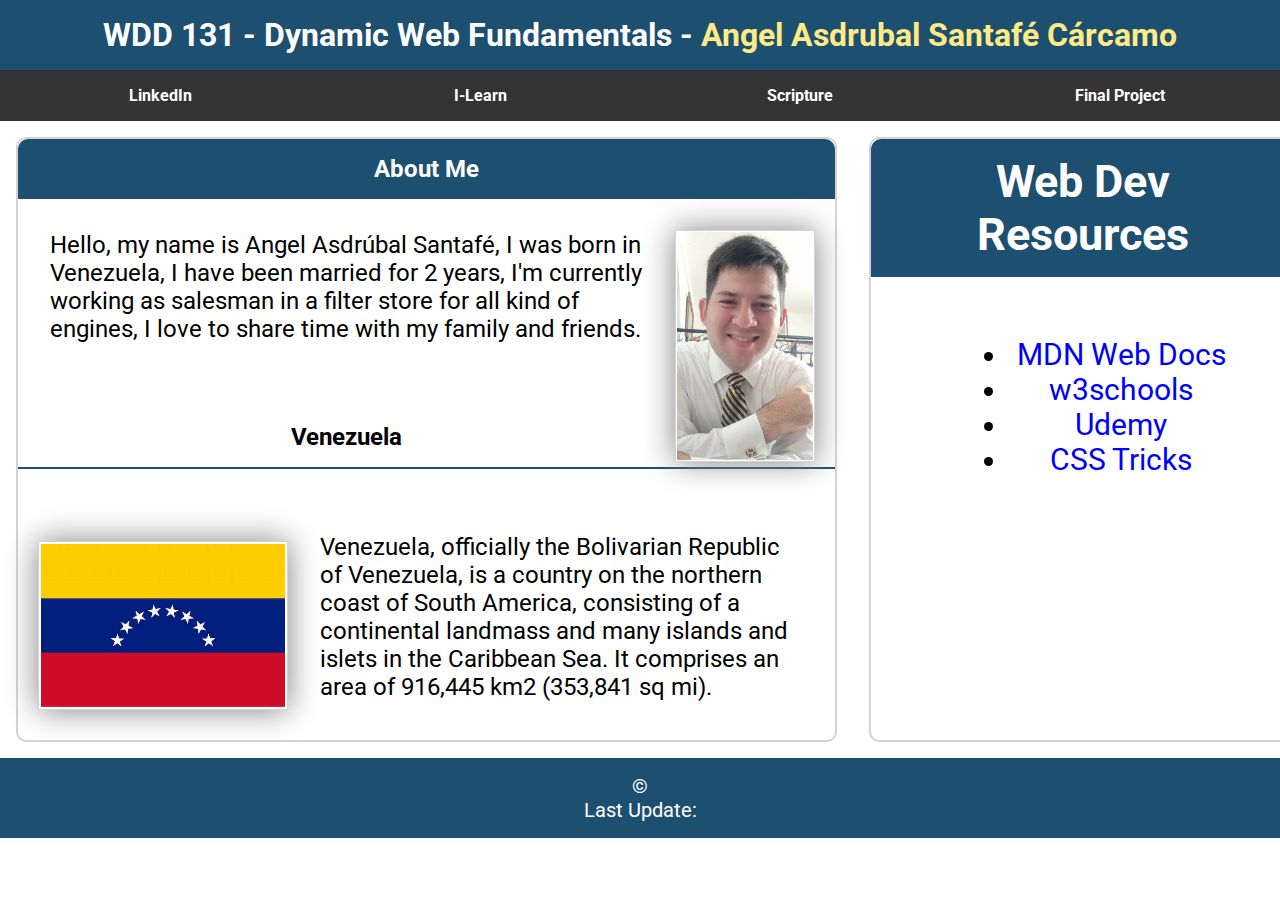
<file: index.html>
<!DOCTYPE html>
<html lang="en-US">
<head>
    <meta charset="UTF-8">
    <meta name="viewport" content="width=device-width, initial-scale=1.0">
    <meta name="description" content="Angel Asdrubal Santafé Cárcamo Home page - WDD 131 - Dynamic Web Fundamentals.">
    <meta name="author" content="Angel Asdrubal Santafé Cárcamo">
    <title>WDD 131 - Dynamic Web Fundamentals - Angel Asdrubal Santafé Cárcamo</title>
    <link rel="stylesheet" href="styles/base.css">
    <script src="scripts/getdates.js" defer></script>
    <link rel="preconnect" href="https://fonts.googleapis.com">
    <link rel="preconnect" href="https://fonts.gstatic.com" crossorigin>
    <link href="https://fonts.googleapis.com/css2?family=Roboto:wght@100;400&display=swap" rel="stylesheet">
</head>
<body>
    <header>
        <h1>WDD 131 - Dynamic Web Fundamentals - <span class="header-name">Angel Asdrubal Santafé Cárcamo</span></h1>
        <nav class="navigation">
            <ul>
                <li><a href="https://www.linkedin.com/in/angel-santafe-27b746205/" target="_blank">LinkedIn</a></li>
                <li><a href="https://byui.instructure.com/" target="_blank">I-Learn</a></li>
                <li><a href="https://www.churchofjesuschrist.org/study/scriptures/dc-testament/dc/121?lang=eng&id=p45-p46#p45" target="_blank">Scripture</a></li>
                <li><a href="">Final Project</a></li>
            </ul>
        </nav>
    </header>
    <main>
        <section class="card" id="card-1">
            <h2>About Me</h2>
            <p id="aboutme-p">Hello, my name is Angel Asdrúbal Santafé, I was born in Venezuela, 
                I have been married for 2 years, I'm currently working as salesman in a filter store for all kind of engines, 
                I love to share time with my family and friends.</p>
            <img src="images/profile.webp" alt="Profile picture" class="right-img">
            <h3>Venezuela</h3>
            <img src="images/640px-Flag_of_Venezuela.webp" alt="Official Flag of Venezuela." class="left-img">
            <p>Venezuela, officially the Bolivarian Republic of Venezuela, 
                is a country on the northern coast of South America, 
                consisting of a continental landmass and many islands and islets in the Caribbean Sea. 
                It comprises an area of 916,445 km2 (353,841 sq mi).</p>
        </section>
        <section class="card" id="card-2">
            <h2>Web Dev Resources</h2>
            <ul>
                <li><a href="https://developer.mozilla.org/en-US/">MDN Web Docs</a></li>
                <li><a href="https://www.w3schools.com/">w3schools</a></li>
                <li><a href="https://www.udemy.com/es/">Udemy</a></li>
                <li><a href="https://css-tricks.com/">CSS Tricks</a></li>
            </ul>
        </section>
    </main>
    <footer>
        <p>
            &copy; <span id="currentyear"></span> 
        </p>

        <p>Last Update: <span id="lastModified"></span>
        </p>
    </footer>
</body>
</html>
</file>
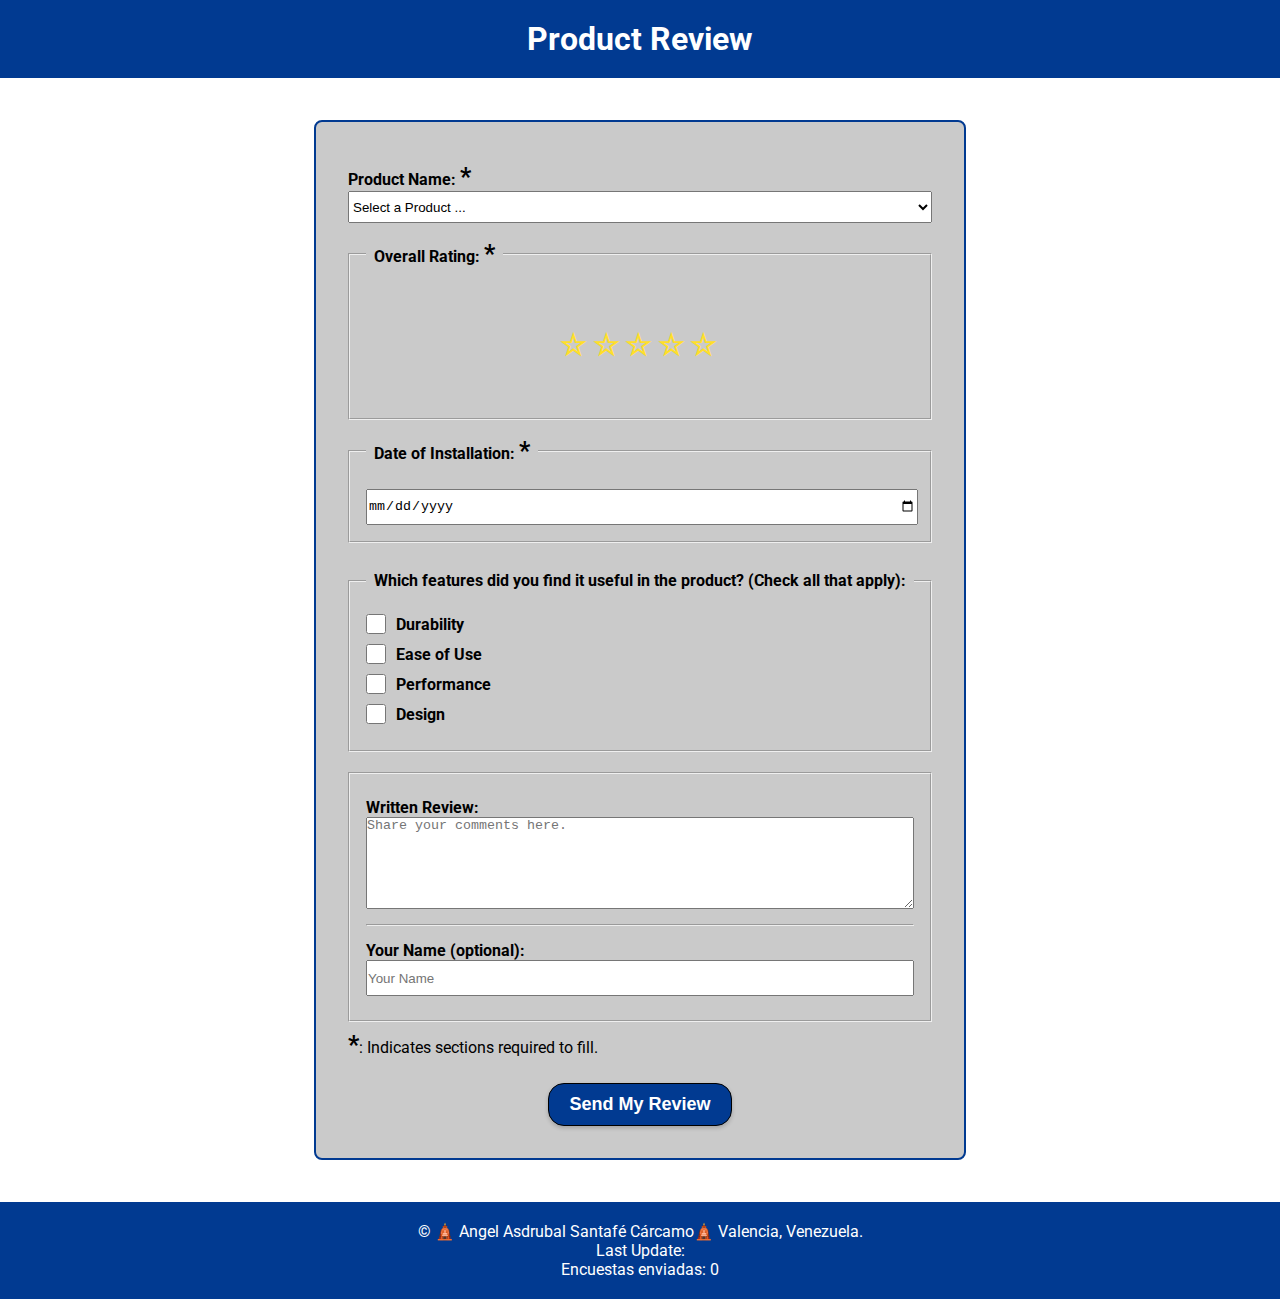
<file: form.html>
<!DOCTYPE html>
<html lang="en-US">
<head>
    <meta charset="UTF-8">
    <meta name="viewport" content="width=device-width, initial-scale=1.0">
    <title>Form Product Review - WDD 131</title>
    <meta name="description" content="Angel Santafé Form Product Review assignment - WDD 131 - Dynamic Web Fundamentals.">
    <meta name="author" content="Angel Asdrubal Santafé Cárcamo">
  
    <link rel="stylesheet" href="styles/form.css">
   
    <link rel="preconnect" href="https://fonts.googleapis.com">
    <link rel="preconnect" href="https://fonts.gstatic.com" crossorigin>
    <link rel="stylesheet" href="https://fonts.googleapis.com/css2?family=Roboto:wght@400;700&display=swap">
    
    <script defer src="scripts/form.js"></script>
    <script defer src="scripts/getdates.js"></script>
    <script defer src="scripts/submission-counter.js"></script>
</head>
<body>
    <header>
        <h1>Product Review</h1>
    </header>
    <main>
        <form id="myform" action="review.html" method="get">

            <div class="item">
                <label for="productName">Product Name: <span class="required">*</span></label>
                <select id="productName" name="productName" required>
                    <option value="" disabled selected>Select a Product ...</option>
                </select>
            </div>

            <div class="rating-set">
                <fieldset>
                    <legend>Overall Rating: <span class="required">*</span></legend>
                    <div class="star-rating">
                        <input type="radio" name="stars" id="star-a" value="5" required />
                        <label for="star-a"></label>

                        <input type="radio" name="stars" id="star-b" value="4" required />
                        <label for="star-b"></label>

                        <input type="radio" name="stars" id="star-c" value="3" required />
                        <label for="star-c"></label>

                        <input type="radio" name="stars" id="star-d" value="2" required />
                        <label for="star-d"></label>

                        <input type="radio" name="stars" id="star-e" value="1" required />
                        <label for="star-e"></label>
                    </div>

                </fieldset>
            </div>

            
            <div class="item">
                <fieldset>
                    <legend>Date of Installation: <span class="required">*</span></legend>
                    <input type="date" id="installDate" name="installDate" required>
                </fieldset>
            </div>

          
            <div class="checkbox-set">
                <fieldset>
                    <legend>Which features did you find it useful in the product? (Check all that apply):</legend>
                    <div class="checkbox-item">
                        <input type="checkbox" id="durability" name="features" value="durability">
                        <label for="durability">Durability</label>
                    </div>
                    <div class="checkbox-item">
                        <input type="checkbox" id="ease-of-use" name="features" value="ease-of-use">
                        <label for="ease-of-use">Ease of Use</label>
                    </div>
                    <div class="checkbox-item">
                        <input type="checkbox" id="performance" name="features" value="performance">
                        <label for="performance">Performance</label>
                    </div>
                    <div class="checkbox-item">
                        <input type="checkbox" id="design" name="features" value="design">
                        <label for="design">Design</label>
                    </div>
                </fieldset>
            </div>

            <div class="item">
                <fieldset>
                    <div class="item">
                        <label for="review">Written Review:</label>
                        <textarea id="review" name="review" rows="6" placeholder="Share your comments here."></textarea>
                    </div>
                    <hr>
                    <div class="item">
                        <label for="userName">Your Name (optional):</label>
                        <input type="text" id="userName" name="userName" placeholder="Your Name">
                    </div>
                </fieldset>
            </div>

            <p><span class="required">*</span>: Indicates sections required to fill.</p>

            <div class="button">
                <input type="submit" id="submit" value="Send My Review">
            </div>

            

        </form>
    </main>
    <footer>
        <p>&copy; <span id="currentyear"></span> 🛕 Angel Asdrubal Santafé Cárcamo🛕 Valencia, Venezuela.</p>
        <p>Last Update: <span id="lastModified"></span></p>
        <p id="counter"></p>
    </footer>    
</body>
</html>
</file>
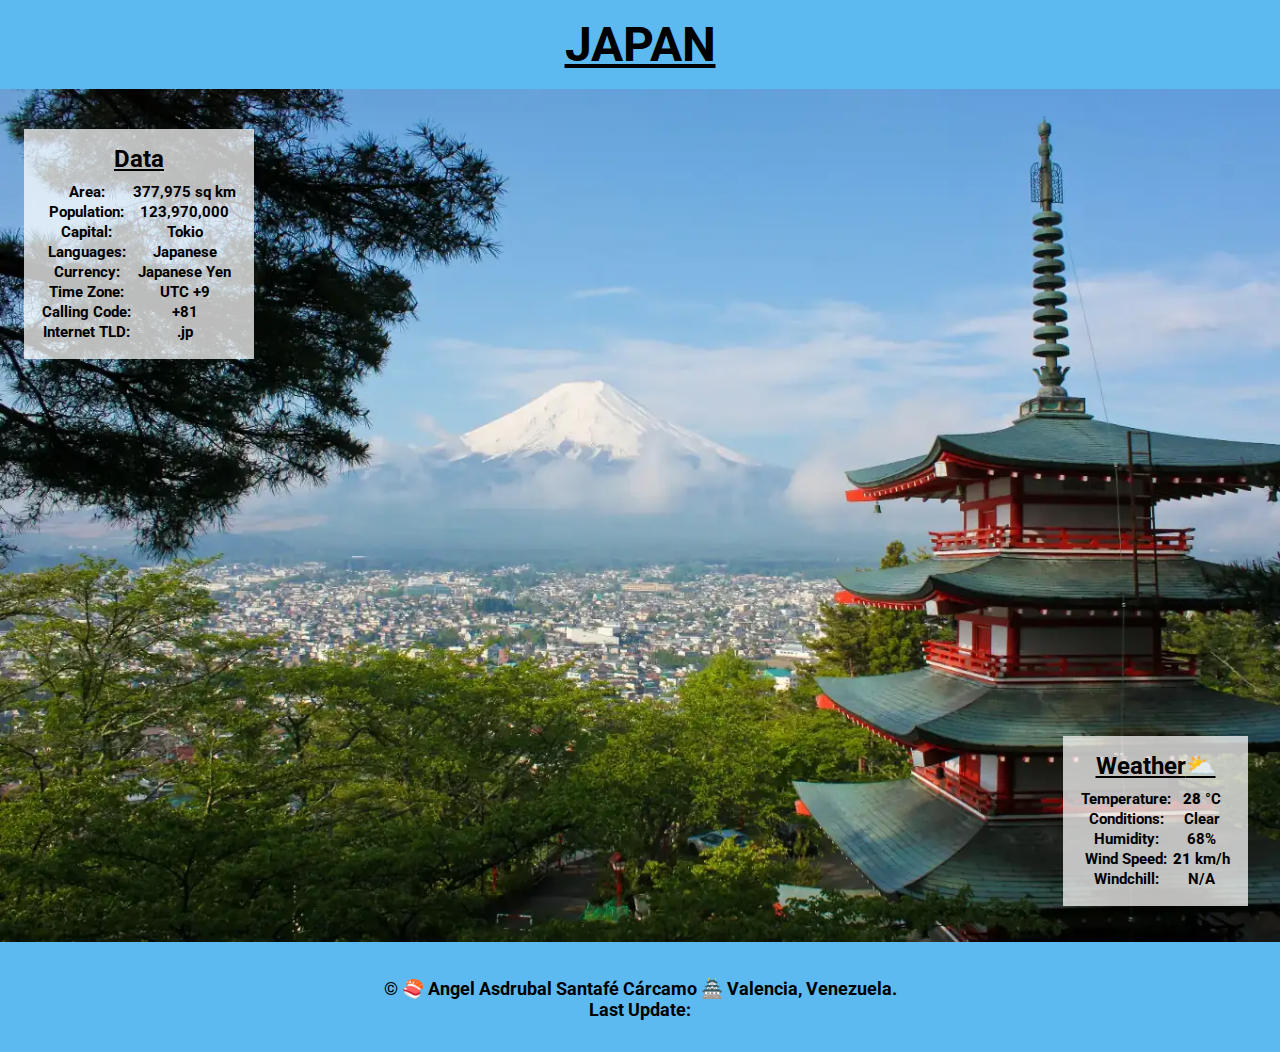
<file: place.html>
<!DOCTYPE html>
<html lang="en-US">

<head>
    <meta charset="UTF-8">
    <meta name="viewport" content="width=device-width, initial-scale=1.0">
    <title>Place of Interest - Week 03 Assignment - WDD 131</title>
    <meta name="description"
        content="Place page is a page about any place selected by the student with a little resume of vital info about the country where is that place and the weather of the place.">
    <meta name="author" content="Angel Asdrubal Santafé Cárcamo">
    <!--CSS linked documents-->
    <link rel="stylesheet" href="styles/place.css">
    <!--Scripts linked documents-->
    <script src="scripts/place-windchill.js" defer></script>
    <script src="scripts/getdates.js" defer></script>
    <!--links for the document Fonts-->
    <link rel="preconnect" href="https://fonts.googleapis.com">
    <link rel="preconnect" href="https://fonts.gstatic.com" crossorigin>
    <link rel="stylesheet" href="https://fonts.googleapis.com/css2?family=Roboto:wght@400;700&display=swap">
</head>

<body>
    <header>
        <h1>JAPAN</h1>
    </header>
    <main>
        <div class="hero">
            <picture>
                <source media="(min-width: 800px)" srcset="images/fuji-view-tokio.webp"
                    aria-label="view of the fuji mount, the city of tokio and a temple.">
                <!-- large img -->
                <img src="images/fuji-view-mobile.webp" alt="temple and fuji mount" width="500" height="250">
                <!-- small img-->
            </picture>
        </div>
        <section class="container data">
            <div class="container-title">
                <h2>Data</h2>
            </div>
            <table>
                <tr>
                    <td class="label">Area:</td>
                    <td>377,975 sq km</td>
                </tr>
                <tr>
                    <td class="label">Population:</td>
                    <td>123,970,000</td>
                </tr>
                <tr>
                    <td class="label">Capital:</td>
                    <td>Tokio</td>
                </tr>
                <tr>
                    <td class="label">Languages:</td>
                    <td>Japanese</td>
                </tr>
                <tr>
                    <td class="label">Currency:</td>
                    <td>Japanese Yen</td>
                </tr>
                <tr>
                    <td class="label">Time Zone:</td>
                    <td>UTC +9</td>
                </tr>
                <tr>
                    <td class="label">Calling Code:</td>
                    <td>+81</td>
                </tr>
                <tr>
                    <td class="label">Internet TLD:</td>
                    <td>.jp</td>
                </tr>
            </table>
        </section>
        <section class="container weather">
            <div class="container-title">
                <h2>Weather</h2>
                <img src="images/sun-cloud-icon.svg" alt="sun and cloud icon">
            </div>
            <table>
                <tr>
                    <td class="label">Temperature:</td>
                    <td><strong id="temp-value">28</strong> °C</td>
                </tr>
                <tr>
                    <td class="label">Conditions:</td>
                    <td>Clear</td>
                </tr>
                <tr>
                    <td class="label">Humidity:</td>
                    <td>68%</td>
                </tr>
                <tr>
                    <td class="label">Wind Speed:</td>
                    <td><strong id="windspeed-value">21</strong> km/h</td>
                </tr>
                <tr>
                    <td class="label">Windchill:</td>
                    <td><span id="windchill"></span></td>
                </tr>
            </table>
        </section>

    </main>
    <footer>
        <p>&copy; <span id="currentyear"></span> 🍣 Angel Asdrubal Santafé Cárcamo 🏯 Valencia, Venezuela.</p>
        <p>Last Update: <span id="lastModified"></span></p>
    </footer>

</body>

</html>
</file>
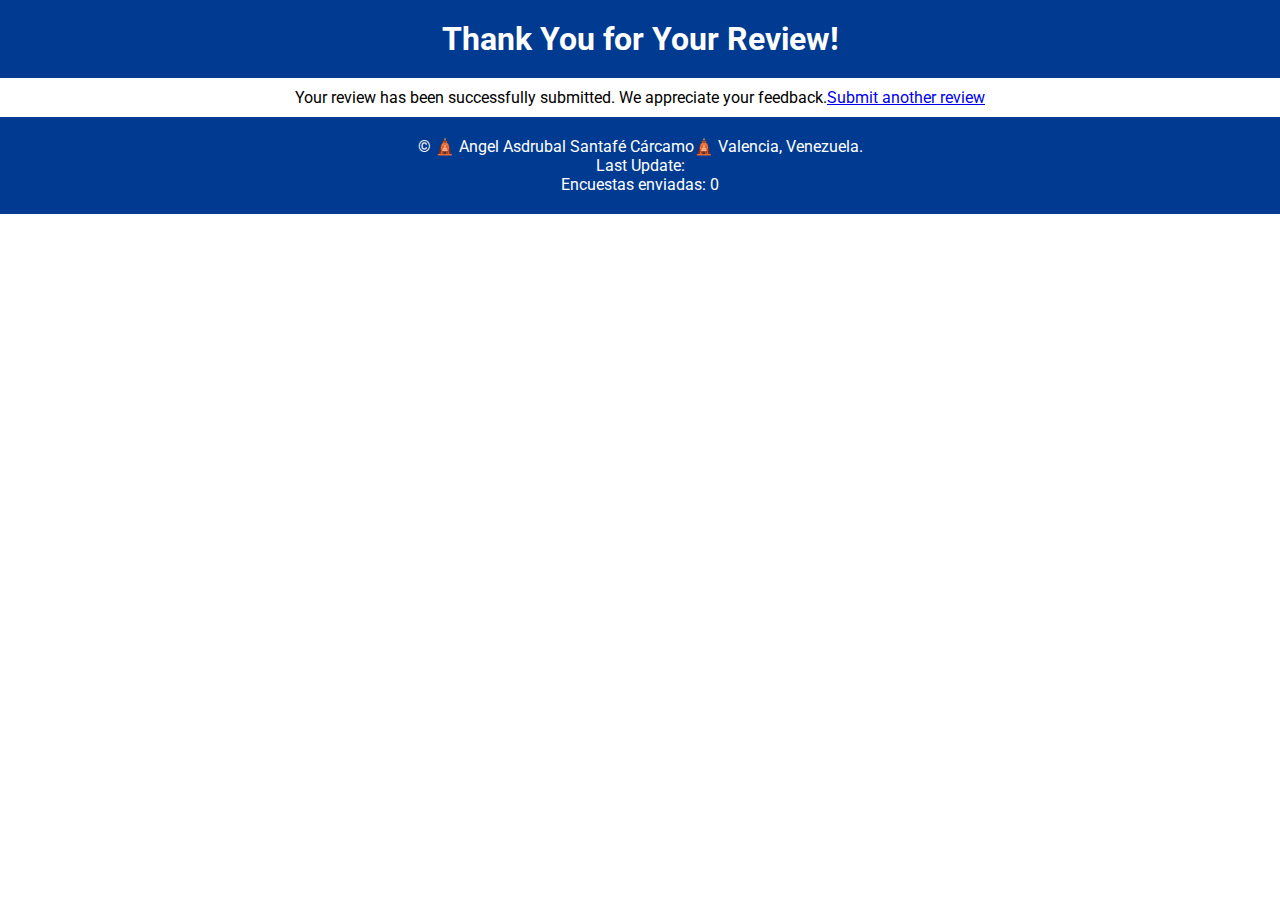
<file: review.html>
<!DOCTYPE html>
<html lang="en-US">

<head>
    <meta charset="UTF-8">
    <meta name="viewport" content="width=device-width, initial-scale=1.0">
    <title>Thanks for your Review - WDD 131</title>
    <meta name="description" content="Angel Santafé Review page assignment - WDD 131 - Dynamic Web Fundamentals.">
    <meta name="author" content="Angel Asdrubal Santafé Cárcamo">

    <link rel="stylesheet" href="styles/form.css">

    <link rel="preconnect" href="https://fonts.googleapis.com">
    <link rel="preconnect" href="https://fonts.gstatic.com" crossorigin>
    <link rel="stylesheet" href="https://fonts.googleapis.com/css2?family=Roboto:wght@400;700&display=swap">

    <script defer src="scripts/getdates.js"></script>
    <script defer src="scripts/submission-counter.js"></script>
</head>

<body>
    <div class="container">
        <header>
            <h1>Thank You for Your Review!</h1>
        </header>
        <main>
            <p>Your review has been successfully submitted. We appreciate your feedback.</p>
            <a href="form.html">Submit another review</a>
        </main>
    </div>

    <footer>
        <p>&copy; <span id="currentyear"></span> 🛕 Angel Asdrubal Santafé Cárcamo🛕 Valencia, Venezuela.</p>
        <p>Last Update: <span id="lastModified"></span></p>
        <p id="counter"></p>
    </footer>
</body>

</html>
</file>
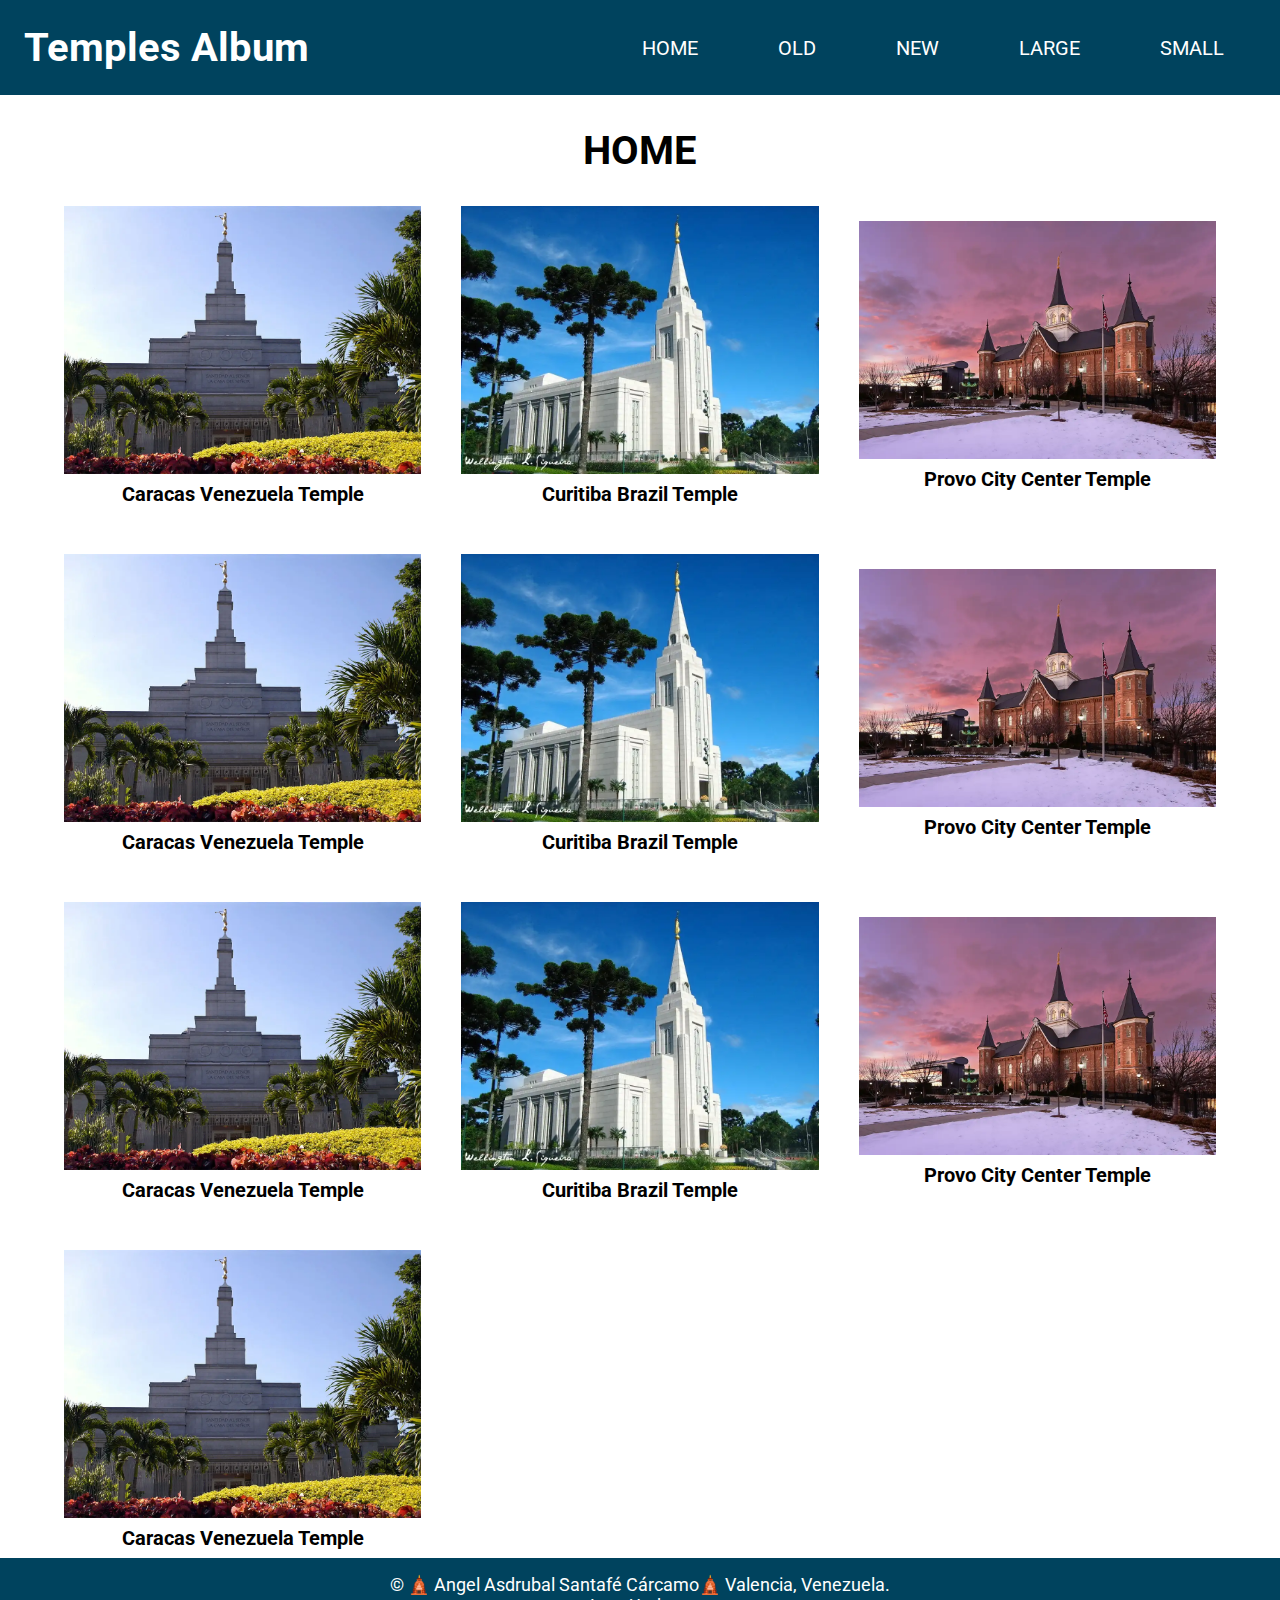
<file: temples.html>
<!DOCTYPE html>
<html lang="en-US">

<head>
    <meta charset="UTF-8">
    <meta name="viewport" content="width=device-width, initial-scale=1.0">
    <title>WDD 131 - Dynamic Web Fundamentals - Temples Picture Album</title>
    <meta name="description"
        content="Angel Santafé Temples Pictures Album assignment - WDD 131 - Dynamic Web Fundamentals.">
    <meta name="author" content="Angel Asdrubal Santafé Cárcamo">

    <link rel="stylesheet" href="styles/temples.css">
    <link rel="stylesheet" href="styles/temples-large.css">

    <link rel="preconnect" href="https://fonts.googleapis.com">
    <link rel="preconnect" href="https://fonts.gstatic.com" crossorigin>
    <link rel="stylesheet" href="https://fonts.googleapis.com/css2?family=Roboto:wght@400;700&display=swap">

    <script defer src="scripts/hambutton.js"></script>
    <script defer src="scripts/getdates.js"></script>
</head>

<body>
    <header>
        <h1>Temples Album</h1>
        <button type="button" id="menu" aria-label="menu-button"></button>
        <nav class="navigation">
            <a href="#" class="active">HOME</a>
            <a href="#">OLD</a>
            <a href="#">NEW</a>
            <a href="#">LARGE</a>
            <a href="#">SMALL</a>
        </nav>
    </header>
    <main>
        <h2>HOME</h2>
        <div class="container">
            <figure>
                <img src="images/caracas-venezuela-temple.webp" alt="Caracas Venezuela Temple">
                <figcaption>Caracas Venezuela Temple</figcaption>
            </figure>
            <figure>
                <img src="images/curitiba-brazil-temple.webp" alt="Curitiba Brazil Temple">
                <figcaption>Curitiba Brazil Temple</figcaption>
            </figure>
            <figure>
                <img src="images/provo-city-center-temple.webp" alt="Provo City Center Temple">
                <figcaption>Provo City Center Temple</figcaption>
            </figure>
            <figure>
                <img src="images/caracas-venezuela-temple.webp" alt="Caracas Venezuela Temple">
                <figcaption>Caracas Venezuela Temple</figcaption>
            </figure>
            <figure>
                <img src="images/curitiba-brazil-temple.webp" alt="Curitiba Brazil Temple">
                <figcaption>Curitiba Brazil Temple</figcaption>
            </figure>
            <figure>
                <img src="images/provo-city-center-temple.webp" alt="Provo City Center Temple">
                <figcaption>Provo City Center Temple</figcaption>
            </figure>
            <figure>
                <img src="images/caracas-venezuela-temple.webp" alt="Caracas Venezuela Temple">
                <figcaption>Caracas Venezuela Temple</figcaption>
            </figure>
            <figure>
                <img src="images/curitiba-brazil-temple.webp" alt="Curitiba Brazil Temple">
                <figcaption>Curitiba Brazil Temple</figcaption>
            </figure>
            <figure>
                <img src="images/provo-city-center-temple.webp" alt="Provo City Center Temple">
                <figcaption>Provo City Center Temple</figcaption>
            </figure>
            <figure>
                <img src="images/caracas-venezuela-temple.webp" alt="Caracas Venezuela Temple">
                <figcaption>Caracas Venezuela Temple</figcaption>
            </figure>
        </div>
    </main>
    <footer>
        <p>&copy; <span id="currentyear"></span> 🛕 Angel Asdrubal Santafé Cárcamo🛕 Valencia, Venezuela.</p>
        <p>Last Update: <span id="lastModified"></span></p>
    </footer>
</body>

</html>
</file>
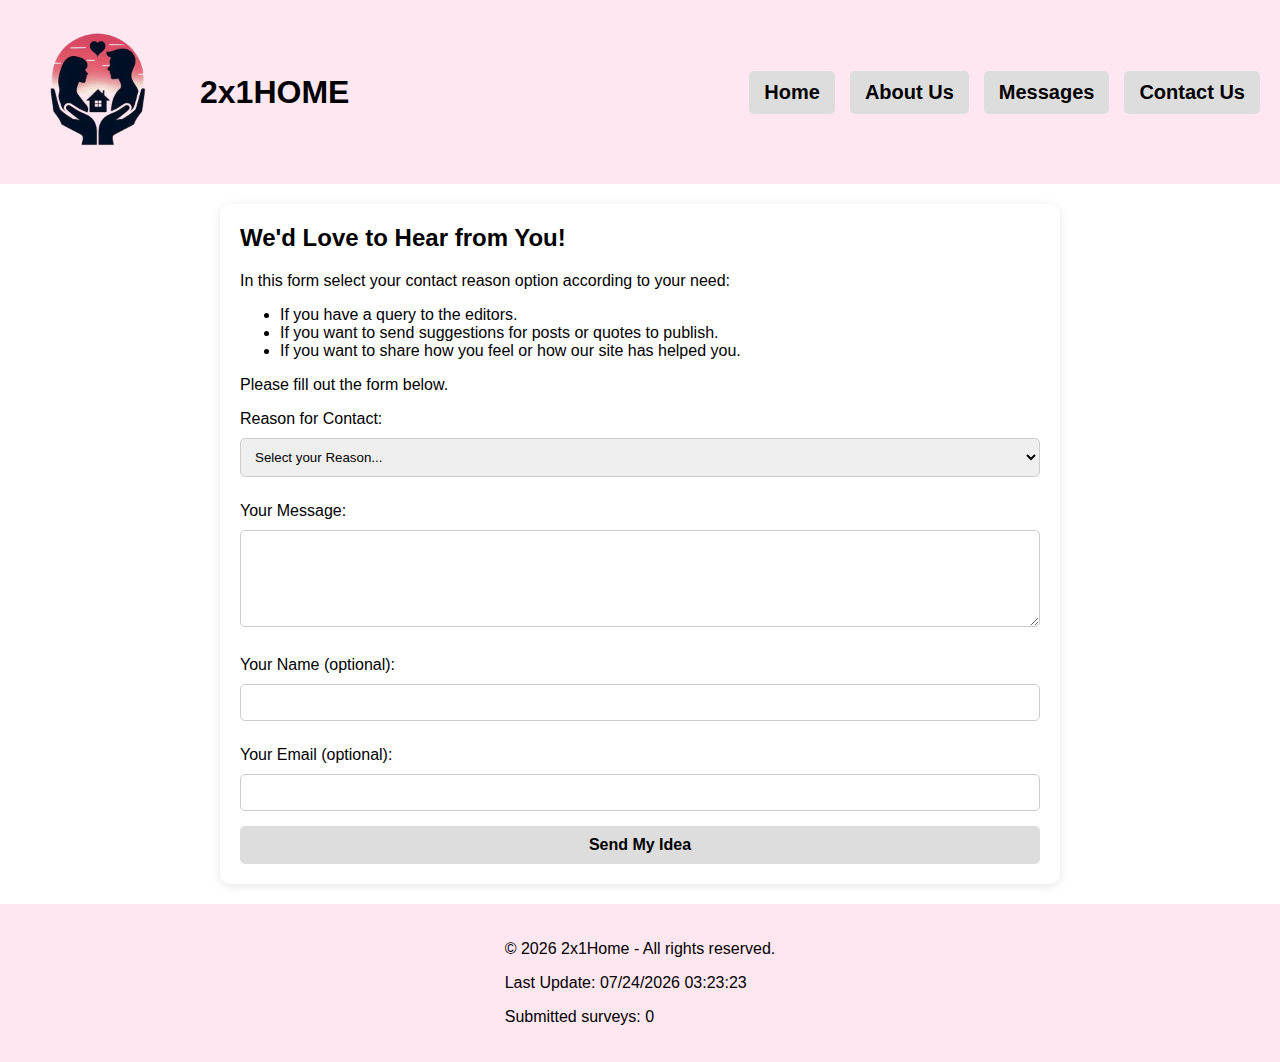
<file: project/contact-us.html>
<!DOCTYPE html>
<html lang="en-US">
    <head>
        <meta charset="UTF-8">
        <meta name="viewport" content="width=device-width, initial-scale=1.0">
        <title>2x1Home - Building Bonds, Building Homes</title>
        <meta name="description" content=".">
        <meta name="author" content="Angel Asdrubal Santafé Cárcamo">

        <link rel="stylesheet" href="styles/2x1home.css">

        <script defer src="scripts/getdates.js"></script>
        <script defer src="scripts/function.js"></script>
        <script defer src="scripts/submission-counter.js"></script>
        <script defer src="https://cdn.emailjs.com/dist/email.min.js"></script>

        <link rel="preconnect" href="https://fonts.googleapis.com">
        <link rel="preconnect" href="https://fonts.gstatic.com" crossorigin>
        <link href="https://fonts.googleapis.com/css2?family=Arimo:ital,wght@0,400..700;1,400..700&family=Wellfleet&display=swap" rel="stylesheet">
    </head>
<body>
    <header>
        <div class="header">
            <a href="index.html">
                <img src="images/2x1Home.webp" alt="2x1Home Logo" loading="lazy">
            </a>
            <h1>2x1HOME</h1>
            <button type="button" id="menu" class="menu-toggle" aria-label="menu-button"></button>
            <div class="navigation">
                <a href="index.html">Home</a>
                <a href="About-us.html">About Us</a>
                <a href="messages.html">Messages</a>
                <a href="contact-us.html">Contact Us</a>
            </div>
        </div>
    </header>
    <main>
        <section class="contact-form">
            <h2>We'd Love to Hear from You!</h2>
            <p>
                In this form select your contact reason option according to your need:
                <ul>
                    <li>If you have a query to the editors.</li>
                    <li>If you want to send suggestions for posts or quotes to publish.</li>
                    <li>If you want to share how you feel or how our site has helped you.</li>
                </ul>
                Please fill out the form below.
            </p>
            <form id="2x1Home-form" action="review2x1.html" method="get">
                <label for="contact-reason">Reason for Contact:</label>
                <select id="contact-reason" name="contact-reason" required>
                    <option value="" disabled selected>Select your Reason...</option>
                    <option value="general-suggestion">General Suggestion</option>
                    <option value="article-suggestion">Article to Add</option>
                    <option value="editor-query">Query to Editors</option>
                </select>

                <label for="contact-message">Your Message:</label>
                <textarea id="contact-message" name="contact-message" rows="5" required></textarea>

                <label for="contact-name">Your Name (optional):</label>
                <input type="text" id="contact-name" name="contact-name">

                <label for="contact-email">Your Email (optional):</label>
                <input type="email" id="contact-email" name="contact-email">

                <button type="submit">Send My Idea</button>
            </form>
        </section>
    </main>
    <footer>
        <div class="footer">
            <p>&copy; <span id="currentyear"></span> 2x1Home - All rights reserved.</p>
            <p>Last Update: <span id="lastModified"></span></p>
            <p id="counter"></p>
        </div>
    </footer>
</body>
</html>
</file>
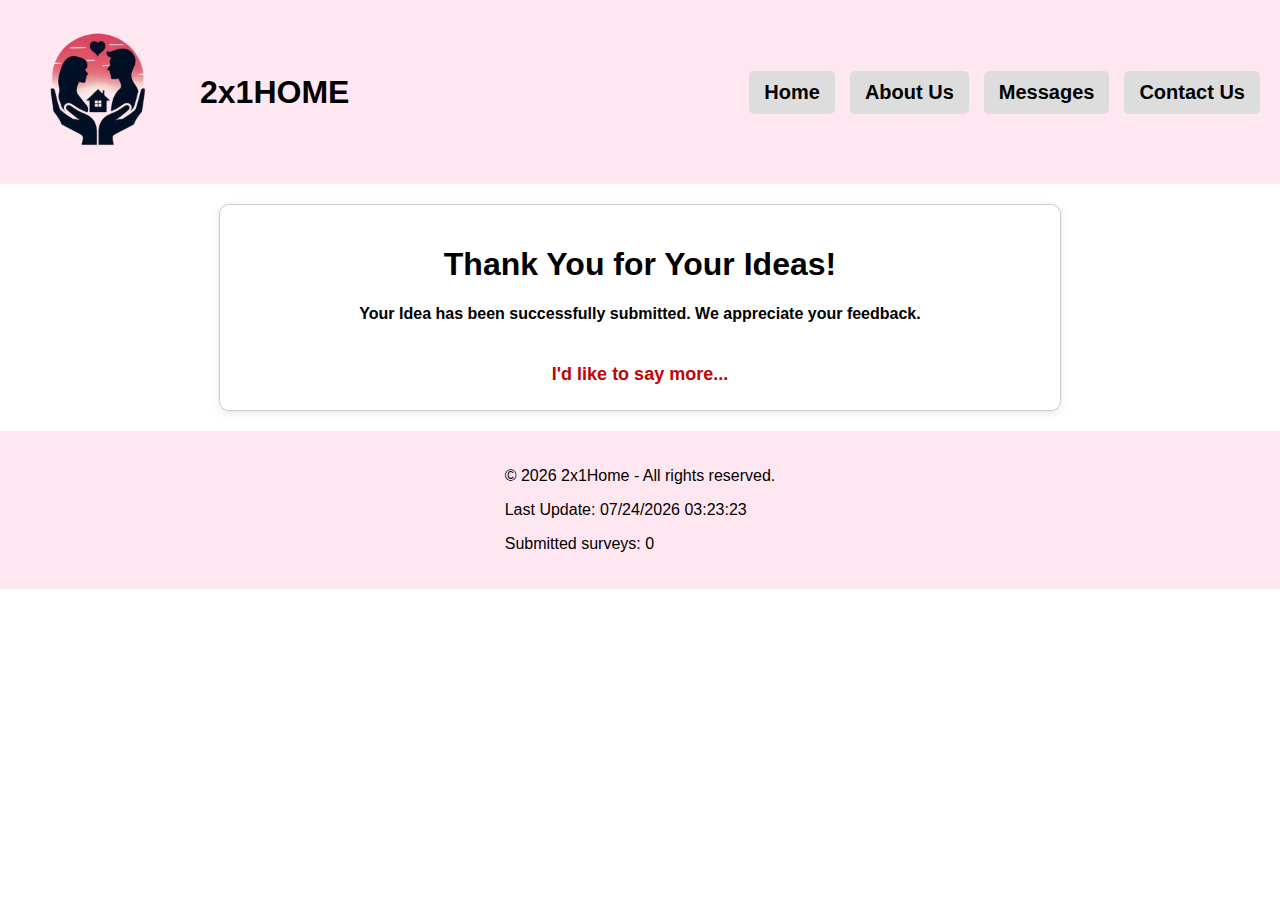
<file: project/review.html>
<!DOCTYPE html>
<html lang="en-US">
    <head>
        <meta charset="UTF-8">
        <meta name="viewport" content="width=device-width, initial-scale=1.0">
        <title>2x1Home - Building Bonds, Building Homes</title>
        <meta name="description" content=".">
        <meta name="author" content="Angel Asdrubal Santafé Cárcamo">

        <link rel="stylesheet" href="styles/2x1home.css">

        <script defer src="scripts/getdates.js"></script>
        <script defer src="scripts/function.js"></script>
        <script defer src="scripts/submission-counter.js"></script>

        <link rel="preconnect" href="https://fonts.googleapis.com">
        <link rel="preconnect" href="https://fonts.gstatic.com" crossorigin>
        <link href="https://fonts.googleapis.com/css2?family=Arimo:ital,wght@0,400..700;1,400..700&family=Wellfleet&display=swap" rel="stylesheet">
    </head>
    <body>
        <header>
            <div class="header">
                <a href="index.html">
                    <img src="images/2x1Home.webp" alt="2x1Home Logo" loading="lazy">
                </a>
                <h1>2x1HOME</h1>
                <button type="button" id="menu" class="menu-toggle" aria-label="menu-button"></button>
                <div class="navigation">
                    <a href="index.html">Home</a>
                    <a href="About-us.html">About Us</a>
                    <a href="messages.html">Messages</a>
                    <a href="contact-us.html">Contact Us</a>
                </div>
            </div>
        </header>
        <main>
            <div class="container">
                <header>
                    <h1>Thank You for Your Ideas!</h1>
                </header>
                <main>
                    <p>Your Idea has been successfully submitted. We appreciate your feedback.</p>
                    <a href="contact-us.html">I'd like to say more...</a>
                </main>
            </div>
        </main>
        <footer>
            <div class="footer">
                <p>&copy; <span id="currentyear"></span> 2x1Home - All rights reserved.</p>
                <p>Last Update: <span id="lastModified"></span></p>
                <p id="counter"></p>
            </div>
        </footer>
    </body>
</html>
</file>
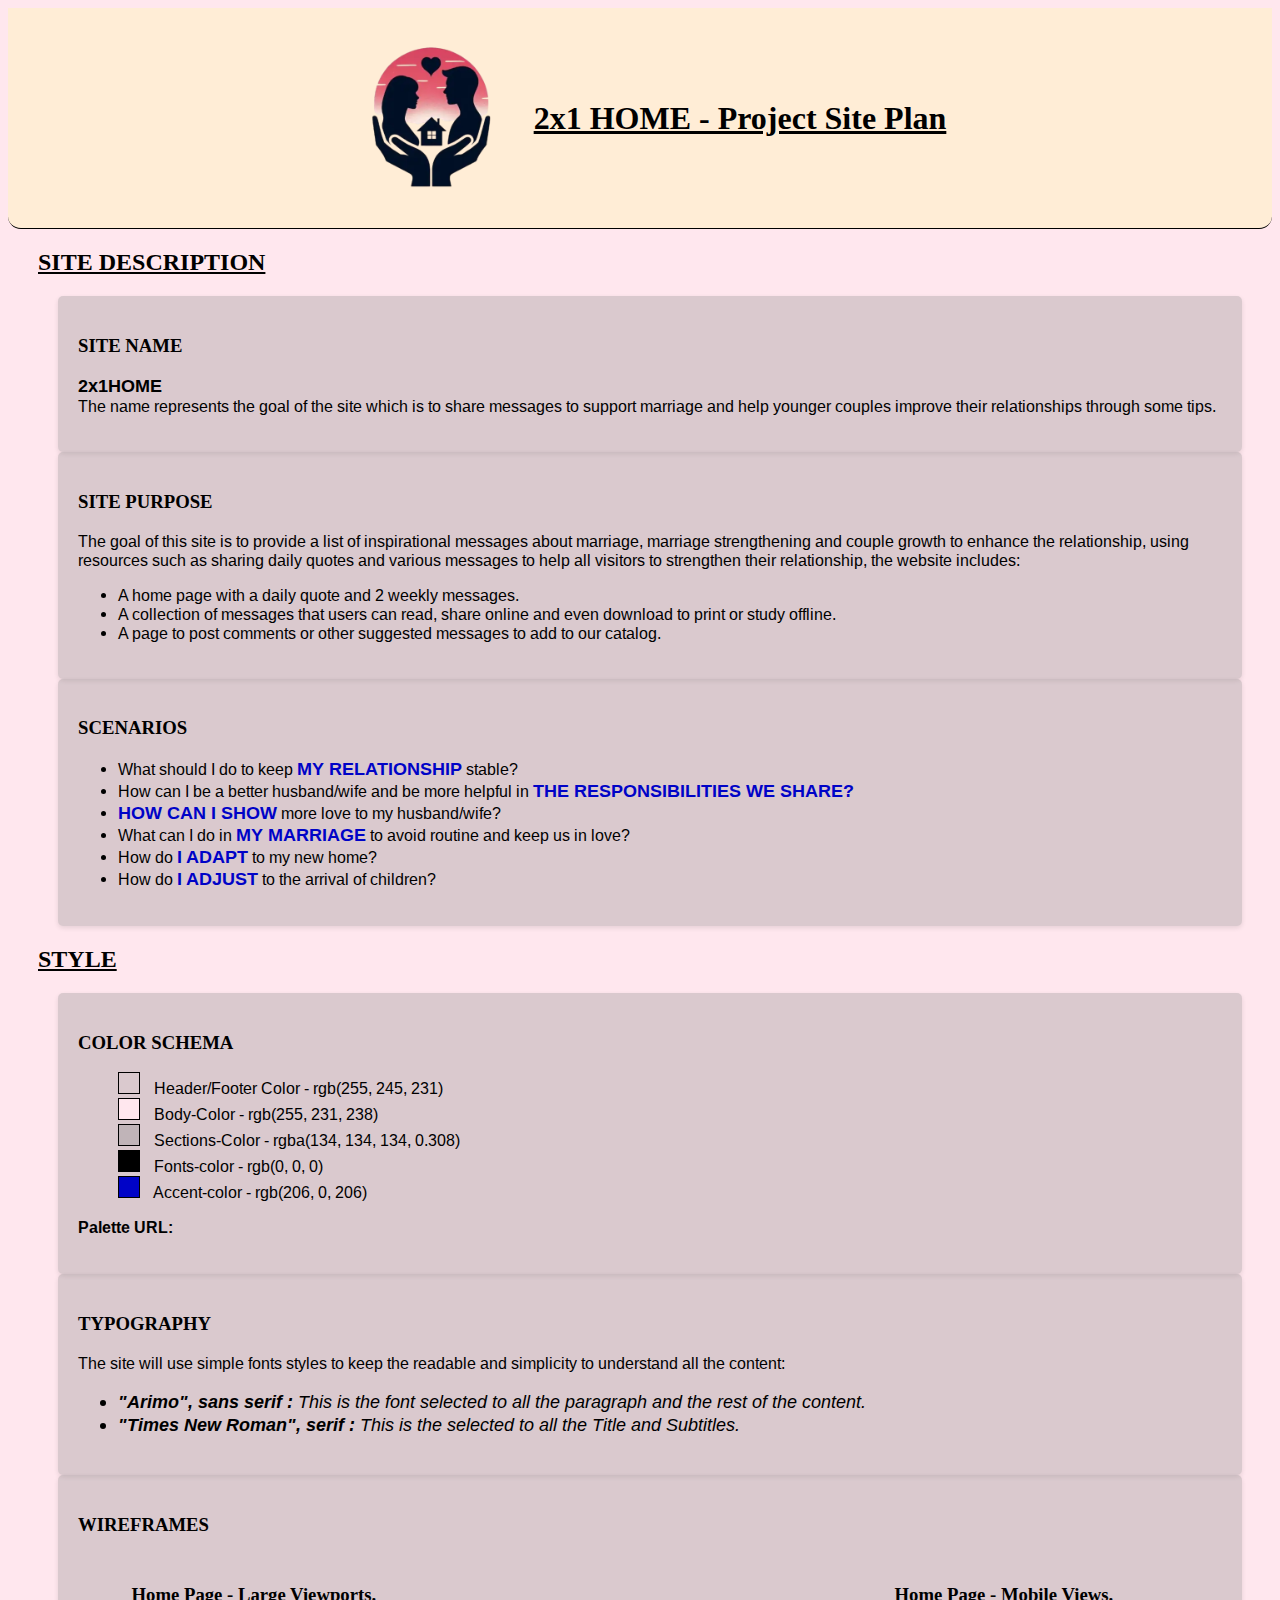
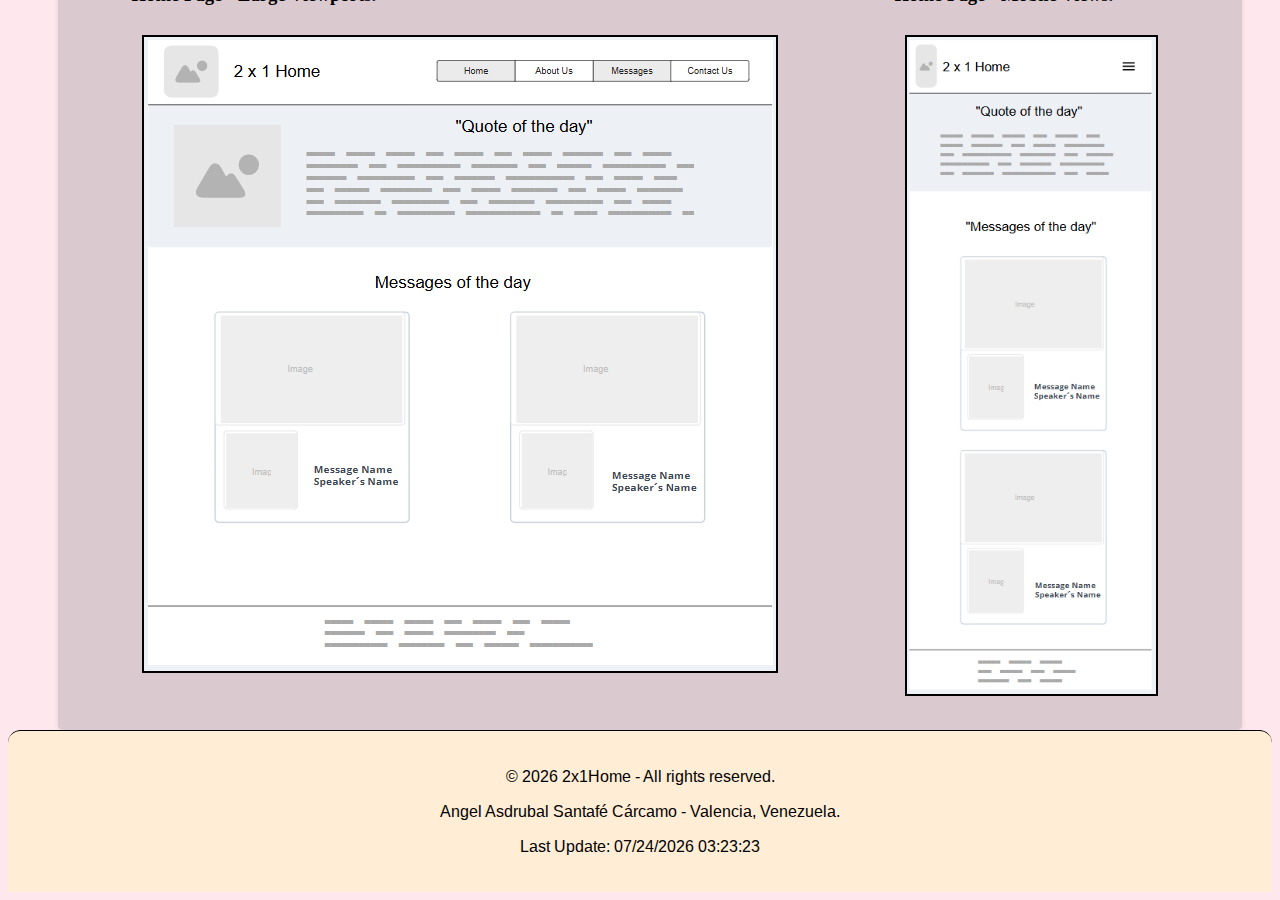
<file: project/siteplan.html>
<!DOCTYPE html>
<html lang="en-US">
    <head>
        <meta charset="UTF-8">
        <meta name="viewport" content="width=device-width, initial-scale=1.0">
        <title>2x1Home Siteplan Page | WDD 131</title>
        <meta name="description" content=".">
        <meta name="author" content="Angel Asdrubal Santafé Cárcamo">
        <link rel="stylesheet" href="styles/siteplan.css">
        
        <script defer src="scripts/getdates.js"></script>
        
        <link rel="preconnect" href="https://fonts.googleapis.com">
        <link rel="preconnect" href="https://fonts.gstatic.com" crossorigin>
        <link href="https://fonts.googleapis.com/css2?family=Arimo:ital,wght@0,400..700;1,400..700&family=Wellfleet&display=swap" rel="stylesheet">
    </head>
    <body>
        <header>
            <img src="images/2x1Home.webp" alt="2x1 Home Logo">
            <h1>2x1 HOME - Project Site Plan</h1>
        </header>
        <main>
            
            <h2>SITE DESCRIPTION</h2>
            
            <section>
                <h3>SITE NAME</h3>
                <p>
                    <span id="sitename">2x1HOME</span><br>
                    The name represents the goal of the site which is to share messages to support marriage 
                    and help younger couples improve their relationships through some tips. 
                </p>
            </section>
            
            <section>
                <h3>SITE PURPOSE</h3>
                <p>
                    The goal of this site is to provide a list of inspirational messages about marriage, marriage strengthening and couple growth to enhance the relationship,
                    using resources such as sharing daily quotes and various messages to help all visitors to strengthen their relationship, 
                    the website includes:
                </p>
                    <ul>
                        <li>A home page with a daily quote and 2 weekly messages.</li>
                        <li>A collection of messages that users can read, share online and even download to print or study offline.</li>
                        <li>A page to post comments or other suggested messages to add to our catalog.</li>
                    </ul>
            </section>
            
            <section>
                <h3>SCENARIOS</h3>
                <ul>
                    <li>What should I do to keep <span class="accent">my relationship</span> stable?</li>
                    <li>How can I be a better husband/wife and be more helpful in <span class="accent">the responsibilities we share?</span></li>
                    <li><span class="accent">How can I show</span> more love to my husband/wife?</li>
                    <li>What can I do in <span class="accent">my marriage</span> to avoid routine and keep us in love?</li>
                    <li>How do <span class="accent">I adapt</span> to my new home?</li>
                    <li>How do <span class="accent">I adjust</span> to the arrival of children?</li>
                </ul>
            </section>
            
            <h2>STYLE</h2>

            <section> 
                <h3>COLOR SCHEMA</h3>
                    <ul id="color-list"> 
                        <li><div id="color-box" class="cb1"></div> Header/Footer Color - rgb(255, 245, 231)</li>
                        <li><div id="color-box" class="cb2"></div> Body-Color - rgb(255, 231, 238)</li>
                        <li><div id="color-box" class="cb3"></div> Sections-Color - rgba(134, 134, 134, 0.308)</li>
                        <li><div id="color-box" class="cb4"></div> Fonts-color - rgb(0, 0, 0)</li>
                        <li><div id="color-box" class="cb5"></div> Accent-color - rgb(206, 0, 206)</li>
                    </ul>
                    <p>
                        <strong>Palette URL:</strong> <a href="" target="_blank"></a>
                    </p>
            </section>
            
            <section>
                <h3>TYPOGRAPHY</h3>
                <p>The site will use simple fonts styles to keep the readable and simplicity to understand all the content:
                <ul class="font-list">
                    <li><strong>"Arimo", sans serif :</strong> This is the font selected to all the paragraph and the rest of the content.</li>
                    <li><strong>"Times New Roman", serif :</strong> This is the selected to all the Title and Subtitles.</li>
                </ul>
                </p>
            </section>
            
            
                
            <section>
                <h3>WIREFRAMES</h3>
                <div class="wireframe-section">
                    <div id="wireframe-1">
                        <h3>Home Page - Large Viewports.</h3>
                        <img src="images/2x1Home-Larger Viewports Wireframe.PNG" alt="Home page Wireframe for larger viewports.">
                    </div>  
                    <div id="wireframe-2">
                        <h3>Home Page - Mobile Views.</h3>
                        <img src="images/2x1Home-Mobile Wireframe.PNG" alt="Home page Wireframe for mobile views.">
                    </div>
                </div>
            </section>
        </main>
        <footer>
            <p>&copy; <span id="currentyear"></span> 2x1Home - All rights reserved.</p>
            <p>Angel Asdrubal Santafé Cárcamo - Valencia, Venezuela.</p>
            <p>Last Update: <span id="lastModified"></span></p>
        </footer>
    
    </body>
</html>
</file>
<file: styles/base.css>
* {
	margin: 0;
	padding: 0;
	box-sizing: border-box;
}

body {
    font-family: "Roboto", sans-serif;
    font-weight: 400;
    height: 100%;
    justify-content: center;
    display: grid;
    margin: 0;
    grid-template: auto 1fr auto / auto;
    
}

header {
    background-color: #1d4f71;
    grid-row: 1 / 2;
    grid-column: 1 / 3;
}

header h1{
    color: #fff;
    text-align: center;
    padding-top: 1rem;
    padding-bottom: 1rem;
    font-weight: 700;
}

.header-name {
    color: #FFEB85; 
}

nav {
    background-color: #333;
}

nav ul {
    list-style-type: none;
    margin: 0;
    padding: 0;
}

nav a {
    display: block;
    color: white;
    font-weight: 700;
    text-align: center;
    text-decoration: none;
    padding: 1rem;
}

nav a:hover {
    text-decoration:overline;
    background-color: aliceblue;
    color: #333;
}

main {
    max-width: 2400px;
    display: grid;
    grid-template: 1fr / 1fr 1fr 1fr;
}

main h2 {
    font-weight: 700;
    background-color: #1d4f71;
    color: white;
    padding: 1rem;
    text-align: center;
    border-radius: 10px 10px 0 0;
}

#card-1, #card-2 {
    border-radius: 10px;
    border: 2px solid lightgrey;
    background-color: #fff;
    margin: 1rem;
}

#card-1 {
    grid-row: 1/2;
    grid-column: 1/3;
}

#card-2 {
    grid-row: 1/2;
    grid-column: 3/4;
    text-align: center;
    font-size: 30px;
    gap: 20px;
    width: 100%;
    max-width: 600px;
}

#card-2 ul {
    display: block;
    padding: 60px;
    grid-row: 1/2;
    grid-column: 1/2;
    margin: 0;
    text-align: center;
    align-self: auto;
    justify-self: right;
}

#card-2 ul a {
    padding: 0.5rem;
    color:blue;              
    text-decoration: none;         
    transition: color 0.3s; 
}

#card-2 ul a:hover {
    color: #3620ff;               
    text-decoration: none;  
}

#card-1 p {
    display: flex;
    padding: 2rem;
    text-align: left;
    font-size: 1.5em;
}

#aboutme-p {
    margin-right: 160px;
}

.right-img {
    float: right;
    width: 140px;
    height: auto;
    border: 1px solid lightgrey;
    padding: 1px;
    margin-right: 20px;
    margin-top: -145px;
    box-shadow: 0 0 30px gray;
}

.left-img {
    float: left;
    width: 250px;
    height: auto;
    border: 1px solid lightgrey;
    padding: 2px;
    margin-left: 20px;
    margin-top: 40px;
    margin-bottom: 30px;
    box-shadow: 0 0 30px gray;
}

h3 {
    font-size: 1.5rem;
    text-align: center;
    border-bottom: 2px solid #1d4f71;
    margin-top: 2rem;
    margin-bottom: 2rem;
    padding-top: 1rem;
    padding-bottom: 1rem;
}

footer {
    background-color: #1d4f71;
    color: #fff;
    text-align: center;
    padding-top: 1rem;
    padding-bottom: 1rem;
    grid-row: 3 / 4;
    grid-column: 1 / 3;
    font-size: 20px;
    height: auto;
}

#lastModified {
    color: #FFEB85;
    font-size: 1rem;
}

@media (min-width: 640px) {
    nav ul {
        display: flex;
    }

    nav ul li {
        flex: 1 1 100%;
    }

}
</file>
<file: styles/form.css>
* {
    padding: 0;
    margin: 0;
}

body {
    height: 100%;
    display: flex;
    flex-direction: column;
    font-family: "Roboto", sans-serif;
    min-height: 80px;
}

header,
footer {
    padding-top: 20px;
    padding-bottom: 20px;
    text-align: center;
    background-color: rgb(1, 58, 145);
    color: rgb(255, 255, 255);
}

form {
    background-color: rgb(202, 202, 202);
    margin: 2rem;
    padding: 2rem;
    border: 2px solid rgb(1, 58, 145);
    border-radius: .5rem;
}

.required {
    color: rgb(0, 0, 0);
    font-size: 25px;
    font-weight: bold;
}

.item {
    display: flex;
    flex-direction: column;
    margin: .5rem 0;
}

fieldset {
    padding: 1rem;
}

.item input,
select {
    height: 2rem;
}

.button {
    margin-top: 1.5rem;
    text-align: center;
}

.button input[type="submit"] {
    border: rgb(0, 0, 0) solid 1.5px;
    border-radius: 1rem;
    background-color: rgb(1, 58, 145);
    padding: 0.625rem 1.25rem;
    color: rgb(255, 255, 255);
    font-weight: bolder;
    font-size: large;
    cursor: pointer;
    box-shadow: 0 2px 4px rgba(0, 0, 0, 0.2);
}

.button input[type="submit"]:active {
    transform: translateY(2px);
    box-shadow: 0px 5px 10px rgba(0, 0, 0, 0.2);
}

label {
    font-weight: bolder;
}

.checkbox-set {
    margin: 20px 0;
}

.checkbox-item {
    display: flex;
    align-items: center;
    margin-bottom: 10px;
}

.checkbox-item input {
    margin-right: 10px;
}

input[type="checkbox"] {
    width: 20px;
    height: 20px;
}

#installDate {
    width: 100%;
}

main {
    grid-column: 1 / 3;
    display: flex;
    flex-flow: row wrap;
    padding: 10px;
    justify-content: center;
    max-width: 100%;
}

legend {
    padding: 0.5rem;
    font-weight: bold;
}

hr {
    margin-top: 15px;
    margin-bottom: 15px;
}

@-moz-document url-prefix() {
    .star-rating input:checked~label:before {
        font-size: 40px;
        line-height: 20px;
    }
}

.star-rating {
    display: flex;
    align-items: center;
    width: 160px;
    flex-direction: row-reverse;
    justify-content: space-between;
    margin: 40px auto;
    position: relative;
}

.star-rating input {
    display: none;
}

.star-rating>label {
    width: 30px;
    height: 30px;
    font-family: Arial;
    font-size: 30px;
    transition: 0.2s ease;
    color: rgb(255, 223, 41);
}

.star-rating label:hover {
    color: rgba(1, 59, 145, 0.582);
    transition: 0.2s ease;
}

.star-rating label:active::before {
    transform: scale(1.1);
}

.star-rating label::before {
    content: '\2606';
    position: absolute;
    top: 0px;
    line-height: 26px;
}

.star-rating input:checked~label:before {
    content: '\2605';
}
</file>
<file: styles/place.css>
:root {
    --letters: rgb(0, 0, 0);
    --container-large: rgba(255, 255, 255, 0.733);
    --container-short: rgba(160, 160, 160, 0.76);
    --borders: rgba(0, 146, 231, 0.637);
}

* {
    margin: 0;
    padding: 0;
}

html,
body {
    font-family: "Roboto", sans-serif;
    font-style: normal;
    height: 100%;
}

body {
    display: flex;
    flex-direction: column;
    justify-content: space-between;
}

header {
    text-align: center;
    color: var(--letters);
    background-color: var(--borders);
}

header h1 {
    padding: 1rem;
    text-decoration: underline;
}

main {
    flex: 1;
    justify-content: center;
}


.hero img {
    width: 100%;
    height: auto;
}

picture {
    background-color: var(--borders);
}

section img {
    max-width: 6rem;
}

h2 {
    text-decoration: underline;
}

aside {
    height: 1rem;
    background-color: var(--letters);
}

.container {
    background-color: var(--container-short);
    display: flex;
    flex-direction: column;
    align-items: center;
    font-size: 30px;
    padding: 2rem;
    margin: 0.5rem;
    text-align: center;
}

table td {
    font-size: 15px;
    font-weight: bold;
}

footer {
    background-color: var(--borders);
    padding: 2rem;
    text-align: center;
    font-size: large;
    font-weight: bold;
}

@media (min-width:800px) {
    main {
        position: relative;
    }

    h2 {
        font-size: x-large;
    }

    .data {
        position: absolute;
        top: 2rem;
        left: 1rem;
        padding: 1rem;
        font-size: smaller;
    }

    .weather {
        position: absolute;
        bottom: 2rem;
        right: 1.5rem;
        padding: 1rem;
        font-size: smaller;
    }

    h2 {
        margin-bottom: .5rem;
    }

    .container-title img {
        display: none;
    }

    .container {
        background-color: var(--container-large);
    }

    .weather h2::after {
        content: '⛅';
    }

    header {
        font-size: x-large;
    }
}
</file>
<file: styles/temples.css>
* {
    margin: 0;
    padding: 0;
    box-sizing: border-box;
}

body {
    font-family: 'Roboto', sans-serif;
    background-color: rgb(255, 255, 255);
}

header, footer {
    background-color: rgb(0, 67, 94);
    padding: 1rem;
}

main {
    max-width: 90%;
    margin: 0 auto;
}

h1 {
    font-family: "Roboto", sans-serif;
    font-size: 40px;
    color: rgb(255, 255, 255);
    text-align: left;
    padding: 0.5rem;
}

.navigation {
    display: flex;
    flex-direction: column;
}

.navigation a {
    display: none;
    padding: 1rem;
    text-align: center;
    text-decoration: none;
    color: rgb(255, 255, 255);
    font-size: 20px;
}

.navigation a:hover {
    color: rgb(0, 0, 0);
    background-color: rgb(253, 253, 253);
    font-weight: bold;
}

h2 {
    font-family: "Roboto", sans-serif;
    font-size: 40px;
    text-align: center;
    padding: 2rem;
}

.container {
    display: grid;
    grid-template-columns: repeat(auto-fit, minmax(350px, 1fr));
    grid-gap: 40px;
    place-items: center;
}

img {
    display: block;
    width: 100%;
    height: auto;
}

figcaption {
    text-align: center;
    margin: 0.5rem;
    font-size: 20px;
    font-weight: bold;
}

#menu::before {
    content: "☰";
    font-size: 40px;
    font-weight: bolder;
    color: rgb(255, 255, 255);
}

#menu.open::before {
    content: "X";
    color: rgb(255, 255, 255);
}

#menu {
    font-size: 1.5rem;
    border: 0;
    background: none;
    position: absolute;
    top: 2.4rem;
    right: 1rem;
}

.open a {
    display: block;
}

#lastModified {
    color: rgb(255, 255, 255);
    font-weight: bold;
}

footer {
    text-align: center;
    color: rgb(255, 255, 255);
    padding: 1rem;
    font-size: large;
}
</file>
<file: styles/temples-large.css>
@media (min-width: 1024px) {
	header {
		display: flex;
		align-items: center;
		justify-content: space-between;
	}

	#menu {
		display: none;
	}

	.navigation {
		display: flex;
		flex-direction: row;
		align-items: flex-end;
	}

	.navigation a {
		display: block;
		flex: 1 1 100%;
		padding-left: 40px;
		padding-right: 40px;
	}

}
</file>
<file: project/styles/2x1home.css>
body {
    font-family: Arial, sans-serif;
    margin: 0;
    padding: 0;
    box-sizing: border-box;
}

.header {
    display: flex;
    justify-content: space-between;
    align-items: center;
    padding: 10px 20px;
    background-color: rgb(255, 231, 241);
    flex-wrap: nowrap;
}

.header img {
    width: 160px;
    height: auto;
    margin-right: 20px;
}

.header h1 {
    margin: 0;
    flex: 1;
    font-size: 2rem;
    white-space: nowrap;
}

.navigation {
    display: flex;
    gap: 15px;
}

.navigation a {
    text-decoration: none;
    color: rgb(0, 0, 0);
    padding: 10px 15px;
    background-color: rgb(221, 221, 221);
    border-radius: 5px;
    font-size: 20px;
    font-weight: bold;
}

.navigation a:hover {
    background-color: rgb(0, 0, 0);
    color: rgb(255, 255, 255);
}

.menu-toggle {
    display: none;
    font-size: 1.5rem;
    border: 0;
    background: none;
    margin-left: auto;
    cursor: pointer;
}

.menu-toggle::before {
    content: "☰";
    font-size: 40px;
    font-weight: bolder;
    color: rgb(0, 0, 0);
}

.menu-toggle.open::before {
    content: "X";
    color: rgb(0, 0, 0);
}

.navigation.open {
    flex-direction: column;
    width: 100%;
    align-items: center;
}

.quote-section {
    background-color: rgba(97, 97, 97, 0.199);
    border-radius: 2rem;
    margin: 15px auto;
    display: flex;
    flex-direction: row;
    align-items: center;
    padding: 20px;
    gap: 20px;
    max-width: 960px;
}

.quote-section img {
    width: 120px;
    height: auto;
    flex-shrink: 0;
    border: 2px solid rgb(0, 0, 0);
}

.quote-text {
    flex: 1;
}

.quote-text .p-quote {
    font-weight: bolder;
    font-size: 30px;
    margin: 0;
}

.quote-text .p-speaker {
    margin: 10px 0 0 0;
    font-size: 20px;
    color: rgb(73, 73, 73);
}

.p-speaker::before {
    content: "--";
    margin-right: 5px;
}


.messages-section {
    display: flex;
    flex-wrap: wrap;
    justify-content: center;
    gap: 20px;
    padding: 20px;
}

.message {
    width: 100%;
    max-width: 300px;
    background-color: rgba(97, 97, 97, 0.199);
    padding: 10px;
    border: 1px solid rgb(221, 221, 221);
    border-radius: 5px;
    box-sizing: border-box;
    flex: 1 1 calc(33.333% - 40px);
    display: flex;
    flex-direction: column;
    align-items: center;
}

.message img {
    width: 100%;
    height: auto;
    border-radius: 5px;
    margin-bottom: 10px;
}

footer {
    display: flex;
    align-items: center;
    justify-content: space-evenly;
    flex-wrap: wrap;
    padding-top: 20px;
    padding-bottom: 20px;
    background-color: rgb(255, 231, 241);
    color: rgb(0, 0, 0);
}

.contact-form {
    max-width: 800px;
    margin: 20px auto;
    padding: 20px;
    background-color: #fff;
    border-radius: 10px;
    box-shadow: 0 2px 10px rgba(0, 0, 0, 0.1);
}

.contact-form h2 {
    margin-top: 0;
}

.contact-form label {
    display: block;
    margin: 10px 0 5px;
}

.contact-form input,
.contact-form select,
.contact-form textarea {
    width: 100%;
    box-sizing: border-box;
    padding: 10px;
    margin: 5px 0 15px;
    border: 1px solid #ccc;
    border-radius: 5px;
}

.contact-form button {
    display: block;
    width: 100%;
    padding: 10px;
    background-color: rgb(221, 221, 221);
    color: black;
    border: none;
    border-radius: 5px;
    cursor: pointer;
    font-size: medium;
    font-weight: bold;
}

.contact-form button:hover {
    background-color: black;
    color: #fff;
}

.container {
    max-width: 800px;
    margin: 20px auto;
    padding: 20px;
    background-color: #fff;
    border: 1px solid #ccc;
    border-radius: 10px;
    box-shadow: 0 2px 10px rgba(0, 0, 0, 0.1);
    text-align: center;
}

.container header h1,
.container main p,
.container main a {
    font-weight: bold;
}

.container main a {
    display: inline-block;
    margin-top: 20px;
    padding: 5px 10px;
    color: rgb(190, 4, 4);
    text-decoration: none;
    font-size: large;
}

.container main a:hover {
    text-decoration: none;
    color: white;
    background-color: black;
    border-radius: 5px;
}

@media (max-width: 960px) {
    .navigation {
        display: none;
    }

    .menu-toggle {
        display: block;
    }

    .header {
        flex-wrap: wrap;
    }

    .header image {
        width: 120px;
    }

    .header h1 {
        font-size: 1.5rem;
    }

    .navigation.open {
        display: flex;
        flex-direction: column;
        width: 100%;
        align-items: center;
    }

    .navigation a {
        text-align: center;
        padding: 10px;
        border-top: 1px solid rgb(221, 221, 221);
        width: 100%;
        font-size: 20px;
        font-weight: bold;
    }
}

@media (max-width: 600px) {
    .quote-section {
        flex-direction: column;
        align-items: center;
    }

    .quote-section img {
        width: 80px;
    }

    .quote-text .p-quote {
        font-size: 1.2em;
    }

    .quote-text .p-speaker {
        font-size: 0.9em;
    }
}

@media (min-width: 961px) {
    .quote-section {
        max-width: 1024px;
    }

    .quote-section img {
        width: 150px;
    }

    .quote-text .p-quote {
        font-size: 1.8em;
    }

    .quote-text .p-speaker {
        font-size: 1.2em;
    }
}
</file>
<file: project/styles/siteplan.css>
h1, h2, h3 {
    font-family: 'Times New Roman', serif;
}

body {
    background-color: rgb(255, 231, 238);
    min-width: 720px;
    font-family: "Arimo", sans-serif;
}

header {
    margin: 0;
    background-color: rgb(255, 237, 214);
    padding: 10px 20px;
    border-bottom: solid 1px;
    border-bottom-left-radius: 0.8rem;
    border-bottom-right-radius: 0.8rem;
    display: flex;
    flex-direction: row;
    align-items: center;
    justify-content: center;
}

header img {
    margin: 0;
    width: 200px;
    height: auto;
}

header h1 {
    margin: 0;
    text-decoration: underline;
}

#sitename {
    font-weight: bolder;
    font-size: large;
}

main {
    margin: 0 30px 0 30px;
    width: 100%;
}

h2 {
    text-decoration: underline;
}

section {
    margin: 0 60px 0 20px;
    padding: 20px;
    background-color: rgba(134, 134, 134, 0.308);
    border-radius: 5px;
    box-shadow: 0 2px 5px rgba(0, 0, 0, 0.1);
}

#color-list {
    list-style: none;
}

#color-box {
    display: inline-block;
    width: 20px;
    height: 20px;
    margin-right: 10px;
    border: 1px solid black;
}

.cb1 {
    background-color: (255, 237, 214);
}

.cb2 {
    background-color: rgb(255, 231, 238);
}

.cb3 {
    background-color: rgba(134, 134, 134, 0.308);
}

.cb4 {
    background-color: rgb(0, 0, 0);
}

.cb5 {
    background-color: rgb(0, 3, 199);
}

.font-list {
    font-style: italic;
    font-size: large;
}

.accent {
    color: rgb(0, 3, 199);
    font-weight: bolder;
    text-transform: uppercase;
    font-size: large;
}

.wireframe-section {
    display: flex;
    align-items: start;
    flex-wrap: wrap;
    margin-top: 30px;
    justify-content: space-around;
}

#wireframe-1 img {
    max-width: 700px;
    min-width: 80px;
    margin: 10px;
    border: solid 2px;
}

#wireframe-2 img {
    max-width: 250px;
    margin: 10px;
    border: solid 2px;
}

footer {
    padding-top: 20px;
    padding-bottom: 20px;
    border-top: solid 1px;
    border-top-left-radius: 0.8rem;
    border-top-right-radius: 0.8rem;
    text-align: center;
    background-color: rgb(255, 237, 214);
    color: rgb(0, 0, 0);
}

@media (max-width: 720px) {
    .wireframe {
        flex-direction: column;
        justify-content: space-between;

    }}
</file>
